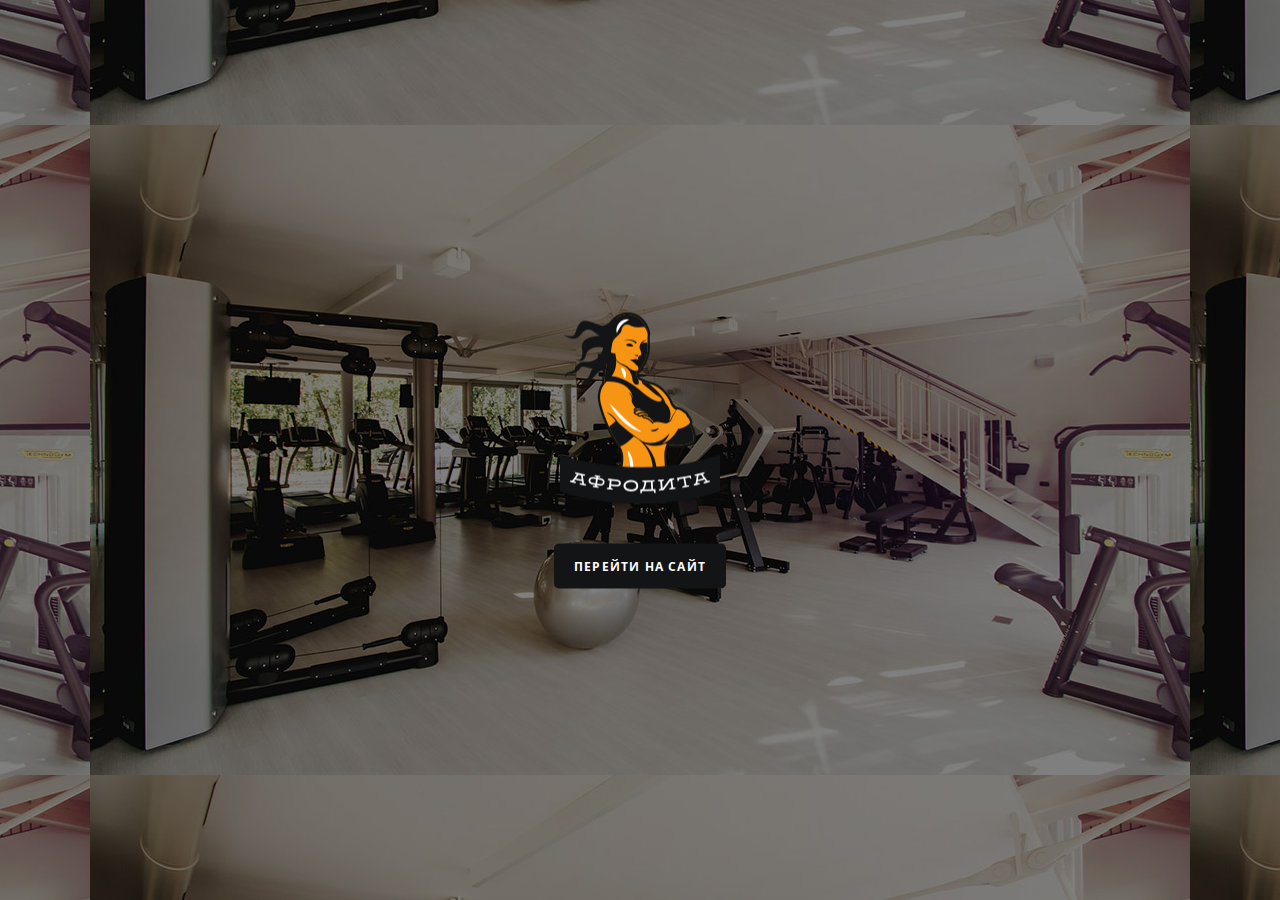
<file: index.html>
<!doctype HTML>
<html>
	<head lang="ru-RU">
		<title>Afrodita</title>
		<meta charset="utf-8">
		<meta http-equiv="x-ua-compatible" content="ie=edge">
		<meta name="viewport" content="width=device-width, initial-scale=1">
		<link rel="stylesheet" href="css/main.css">
	</head>
	<body>
		<div class="bg-block">
			<div class="intro">
				<div class="intro__img">
					<img src="img/logo.png" alt="" class="intro-img">
				</div>
				<div class="intro__button">
					<a href="main.html" class="intro__link">
						Перейти на сайт
					</a>
				</div>
			</div>
		</div>
	</body>
</html>
</file>
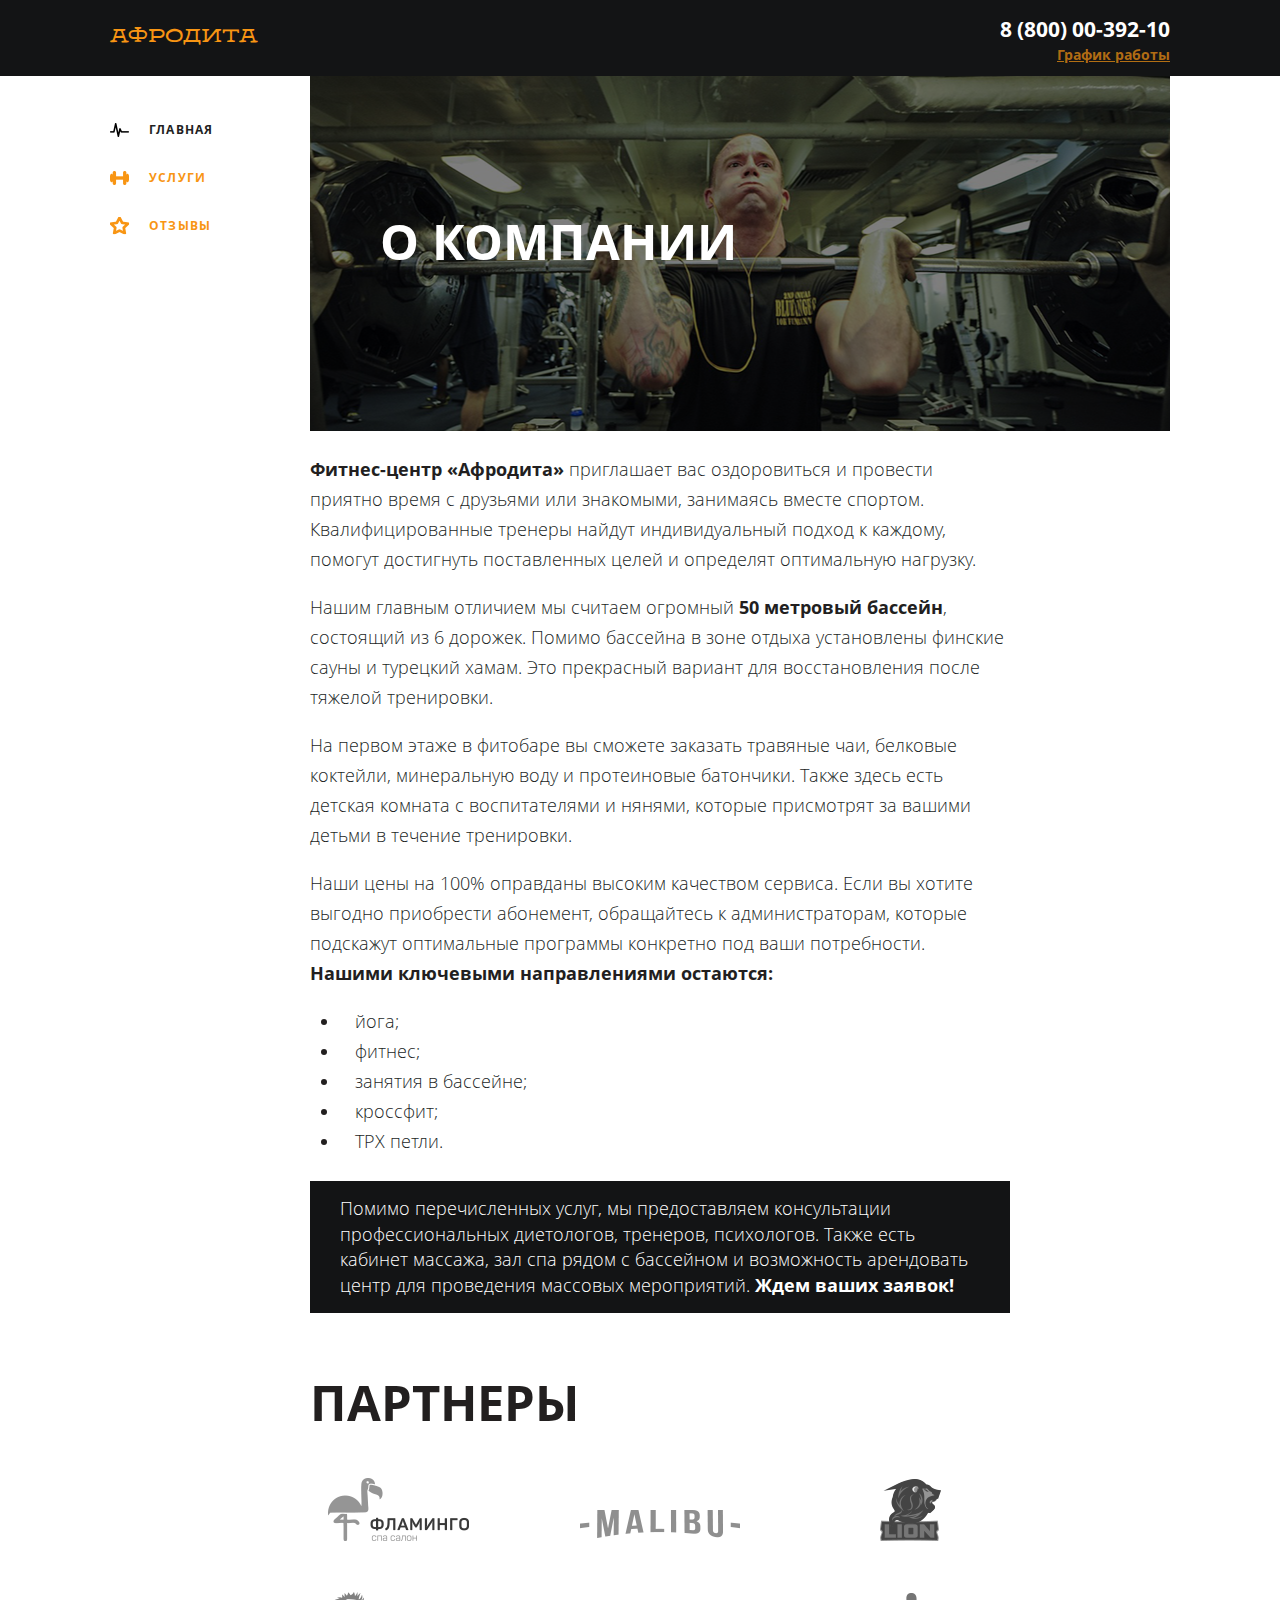
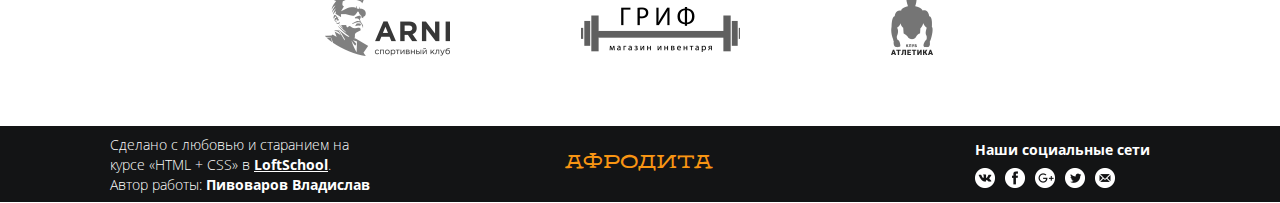
<file: main.html>
<!doctype HTML>
<html>
	<head lang="ru-RU">
		<title>Afrodita</title>
		<meta charset="utf-8">
		<meta http-equiv="x-ua-compatible" content="ie=edge">
		<meta name="viewport" content="1080, initial-scale=1">
		<link rel="stylesheet" href="./css/main.css">
	</head>
	<body>
		<div class="wrapper">

			<!--HEADER START-->
			<header class="header">
				<div class="container clearfix">
					<div class="header__left">
						<a href="./" class="logo header__logo">
							Афродита
						</a>
					</div>
					<div class="header__right">
						<address class="contact header__contact">
							<a href="tel:+78000039210" class="contact__phone">
								8 (800) 00-392-10
							</a>
							<div class="contact__info">
								<span class="contact__time">
									График работы
								</span>
								<div class="contact__time-block">
									<span class="time-block__first">
										пн-вс: 09:00-20:00
									</span>
									<span class="time-block__second">
										обед: 14:00-14:30
									</span>
								</div>
							</div>
						</address>
					</div>
				</div>
			</header>

			<!--MAIN START-->
			<div class="content">
				<div class="container clearfix">
					<aside class="aside">
						<ul class="nav">
							<li class="nav__item">
								<a href="" class="nav__link nav__link_active">
									<span class="nav__icon nav__icon_pulse"></span>
									<span class="nav__text">Главная</span>
								</a>
							</li>
							<li class="nav__item">
								<a href="" class="nav__link">
									<span class="nav__icon nav__icon_push"></span>
									<span class="nav__text">Услуги</span>
								</a>
							</li>
							<li class="nav__item">
								<a href="" class="nav__link">
									<span class="nav__icon nav__icon_star"></span>
									<span class="nav__text">Отзывы</span>
								</a>
							</li>
						</ul>
					</aside>
					<main class="main">
						<div class="about">
							<div class="about__img">
								<h1 class="title about__title ">О компании</h1>
							</div>
							<div class="about__text">
								<p><strong>Фитнес-центр «Афродита»</strong> приглашает вас оздоровиться и провести приятно время с друзьями или знакомыми, занимаясь вместе спортом. Квалифицированные тренеры найдут индивидуальный подход к каждому, помогут достигнуть поставленных целей и определят оптимальную нагрузку. 
								</p>
								<p>Нашим главным отличием мы считаем огромный <strong>50 метровый бассейн</strong>, состоящий из 6 дорожек. Помимо бассейна в зоне отдыха установлены финские сауны и турецкий хамам. Это прекрасный вариант для восстановления после тяжелой тренировки.
								</p>
								<p>На первом этаже в фитобаре вы сможете заказать травяные чаи, белковые коктейли, минеральную воду и протеиновые батончики. Также здесь есть детская комната с воспитателями и нянями, которые присмотрят за вашими детьми в течение тренировки.
								</p>
								<p>Наши цены на 100% оправданы высоким качеством сервиса. Если вы хотите выгодно приобрести абонемент, обращайтесь к администраторам, которые подскажут оптимальные программы конкретно под ваши потребности. <strong>Нашими ключевыми направлениями остаются:</strong>
								<ul>
									<li>йога;</li>
									<li>фитнес;</li>
									<li>занятия в бассейне;</li>
									<li>кроссфит;</li>
									<li>ТРХ петли.</li>
								</ul>
								</p>
							</div>
							<div class="blackbox about__blackbox">
								Помимо перечисленных услуг, мы предоставляем консультации профессиональных диетологов, тренеров, психологов. Также есть кабинет массажа, зал спа рядом с бассейном и возможность арендовать центр для проведения массовых мероприятий. <strong>Ждем ваших заявок!</strong>
							</div>
							<div class="partners">
								<h1 class="title partners__title">Партнеры</h1>
								<ul class="partners__list">
									<li class="partners__item">
										<a href="./" class="partners__link partners__link_fl"></a>
									</li>
									<li class="partners__item">
										<a href="./" class="partners__link partners__link_ma"></a>
									</li>
									<li class="partners__item">
										<a href="./" class="partners__link partners__link_li"></a>
									</li>
								</ul>
								<ul class="partners__list">
									<li class="partners__item">
										<a href="./" class="partners__link partners__link_arni"></a>
									</li>
									<li class="partners__item">
										<a href="./" class="partners__link partners__link_gr"></a>
									</li>
									<li class="partners__item">
										<a href="./" class="partners__link partners__link_at"></a>
									</li>
								</ul>
							</div>
						</div>
					</main>
				</div>
			</div>



		</div>

		<!--FOOTER START-->
		<footer class="footer">
			<div class="container clearfix">
				<div class="footer__left">
					<div class="design footer__design">
						Сделано с любовью и старанием
						на курсе «HTML + CSS» в 
						<a href="https://loftschool.com/" class="design__link">LoftSchool</a>.
						<br>
						Автор работы: <strong class="design__autor">Пивоваров Владислав</strong>
					</div>
				</div>
				<div class="footer__center">
					<a href="./" class="logo footer__logo">
						Афродита
					</a>
				</div>
				<div class="footer__right">
					<div class="socials footer__socials">
						<div class="socials__text">Наши социальные сети</div>
						<ul class="socials__btns">
							<li class="social__btn">
								<a href="./" class="social__link social__link_vk"></a>
							</li>
							<li class="social__btn">
								<a href="./" class="social__link social__link_fb"></a>
							</li>
							<li class="social__btn">
								<a href="./" class="social__link social__link_google"></a>
							</li>
							<li class="social__btn">
								<a href="./" class="social__link social__link_tw"></a>
							</li>
							<li class="social__btn ">
								<a href="./" class="social__link social__link_mail"></a>
							</li>
						</ul>
					</div>
				</div>
			</div>
		</footer>
	</body>
</html>
</file>
<file: css/main.css>
/* LAYOUT */
@import url("./layout/normalize.css");
@import url("./layout/fonts.css");
@import url("./layout/adjustments.css");

/* BLOCKS */
@import url("./blocks/intro.css");
@import url("./blocks/header.css");
@import url("./blocks/footer.css");
@import url("./blocks/logo.css");
@import url("./blocks/socials.css");
@import url("./blocks/main-block.css");
@import url("./blocks/aside.css");
@import url("./blocks/about.css");
</file>
